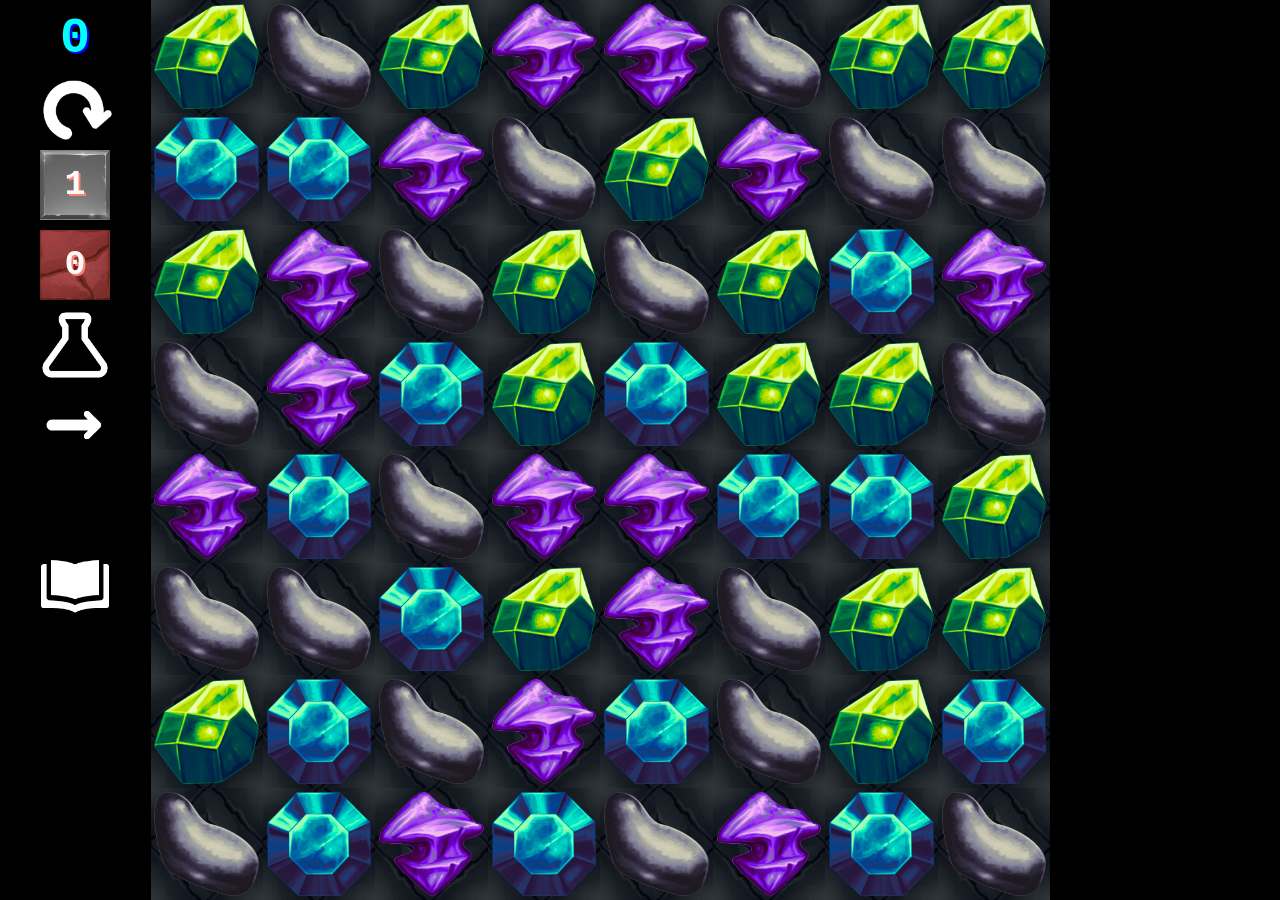
<file: index.html>
<!DOCTYPE html>
<html>
	<head>
		<meta charset="UTF-8">
		<meta name="viewport" content="width=device-width, initial-scale=1, shrink-to-fit=no">
		<link rel="stylesheet" href="style.css">
		<link rel="manifest" href="manifest.json">
		<link rel="icon" href="icon.png">
		<script src="field_lib.js"></script>
		<script src="cache_saver.js"></script>
	</head>
	<body ondragstart="return false;" ondrop="return false;">
		<div id="shield_field_was"></div>
		<div id="shield_field"></div>
		<div id="gems_field"></div>
		<div id="animation_field"></div>
		<div id="score"></div>
		<img id="restart_button" src="images/restart_button.png" onclick="restart_game()"></img>
		<div id="stone_counter"></div>
		<div id="shield_counter"></div>
		<img id="next_button" src="images/arrow_right.png" onclick="next_field()"></img>
		<img id="prev_button" src="images/arrow_left.png" onclick="prev_field()"></img>
		<img id="edit_button" src="images/edit_button.png" onclick="run_edit_mode()"></img>
		<img id="help_button" src="images/help_button.png" onclick="window.location.replace('help.html')"></img>
		<div id="edit_buttons_field">
			<img src="images/card_add.png" class="edit_buttons_field_img" onclick="edit_add_new()"></img>
			<img src="images/restart_button.png" class="edit_buttons_field_img" onclick="redo_editing()"></img>
			<img src="images/stone.jpg" class="edit_buttons_field_img stone" onclick="edit_selecting('stone')"></img>
			<img src="images/bomb.jpg" class="edit_buttons_field_img bomb" onclick="edit_selecting('bomb')"></img>
			<img src="images/empty.jpg" class="edit_buttons_field_img empty" onclick="edit_selecting('empty')"></img>
			<img src="images/gem.png" class="edit_buttons_field_img gem" onclick="edit_selecting('gem')"></img>
			<img src="images/ruby.png" class="edit_buttons_field_img -1" onclick="edit_selecting(-1)"></img>
			<img src="images/bonus_1.png" class="edit_buttons_field_img bonus_1" onclick="edit_selecting('bonus_1')"></img>
			<img src="images/bonus_2.png" class="edit_buttons_field_img bonus_2" onclick="edit_selecting('bonus_2')"></img>
			<img src="images/bonus_3.png" class="edit_buttons_field_img bonus_3" onclick="edit_selecting('bonus_3')"></img>
		</div>

		<script>
if ('serviceWorker' in navigator) {
  window.addEventListener('load', () => {
    navigator.serviceWorker.register('/ruby_power/cache_saver.js', { scope: '/ruby_power/' })
      .then((reg) => {
        console.log('[App] Service Worker успешно зарегистрирован. Scope:', reg.scope);
      })
      .catch((err) => {
        console.error('[App] КРИТИЧЕСКАЯ ОШИБКА РЕГИСТРАЦИИ:', err);
      });
  });
}
		</script>
	</body>
	<script src="animation_game.js"></script>
</html>
</file>
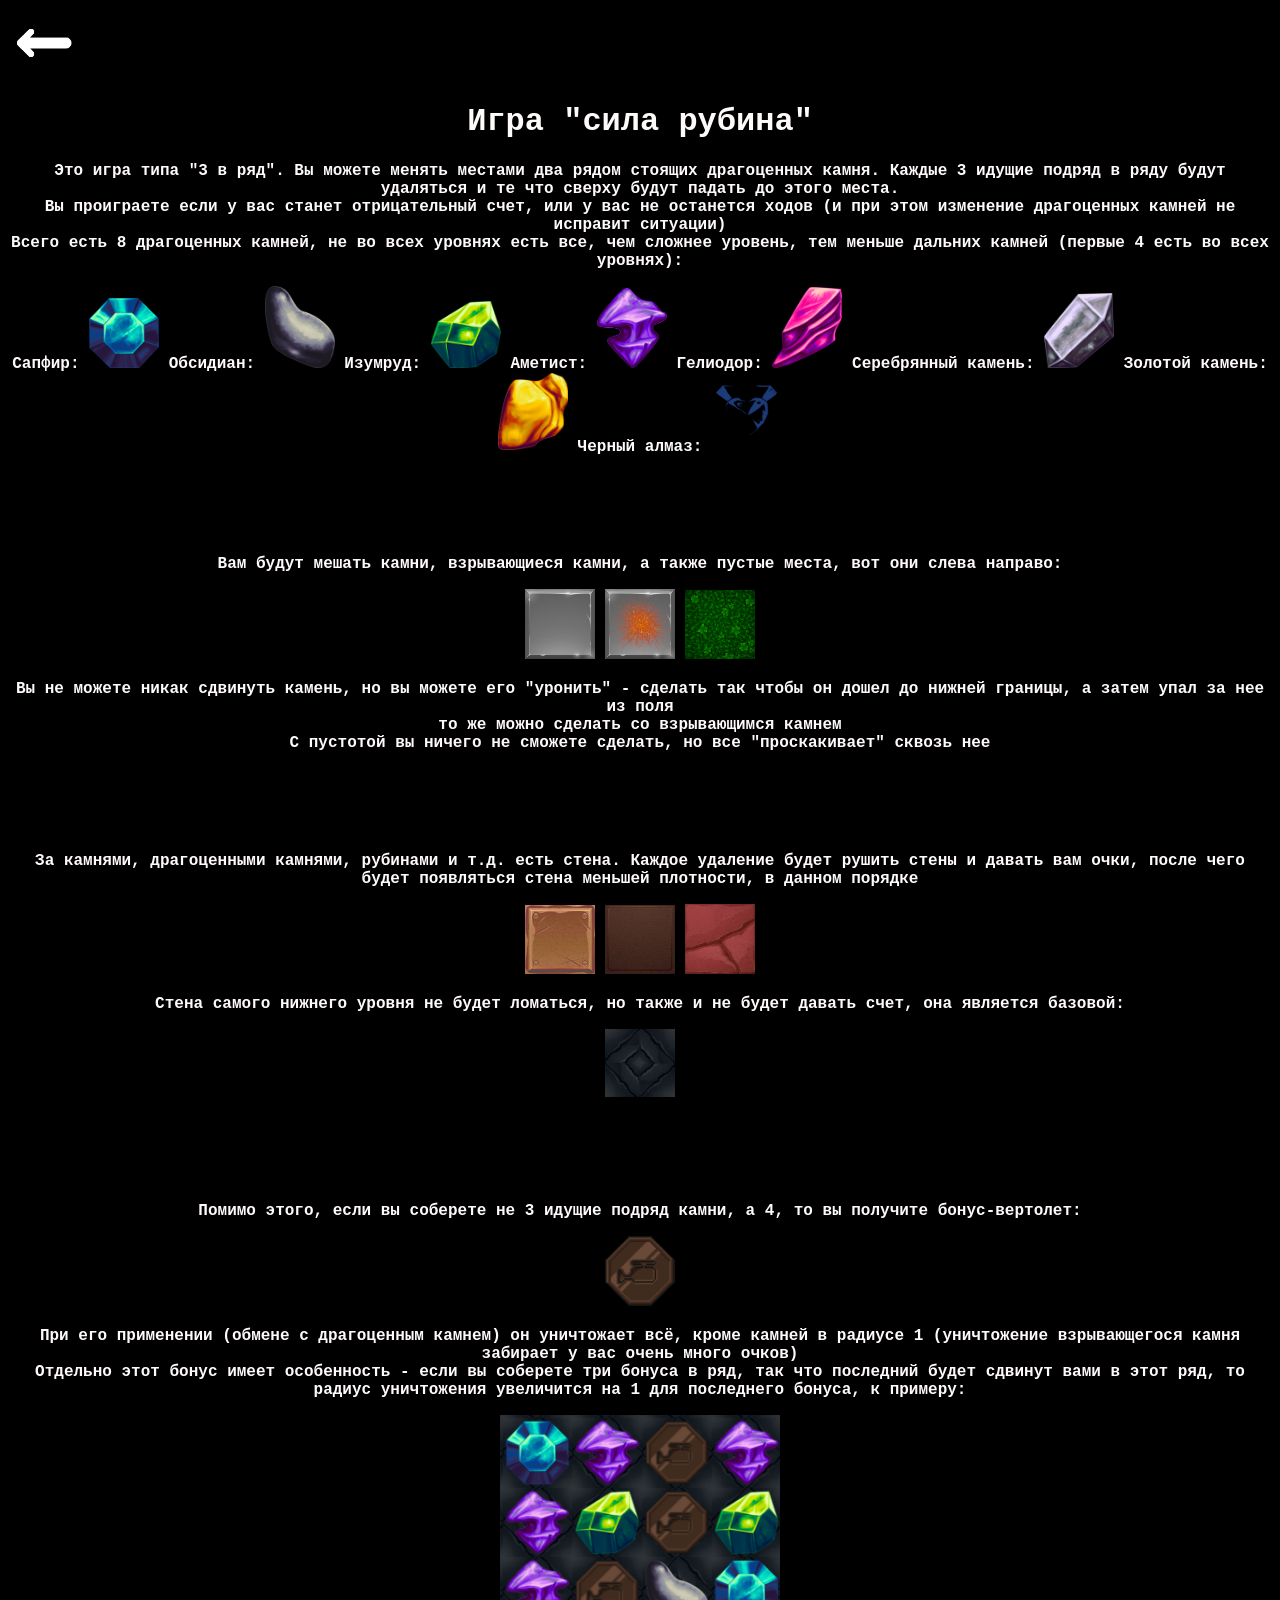
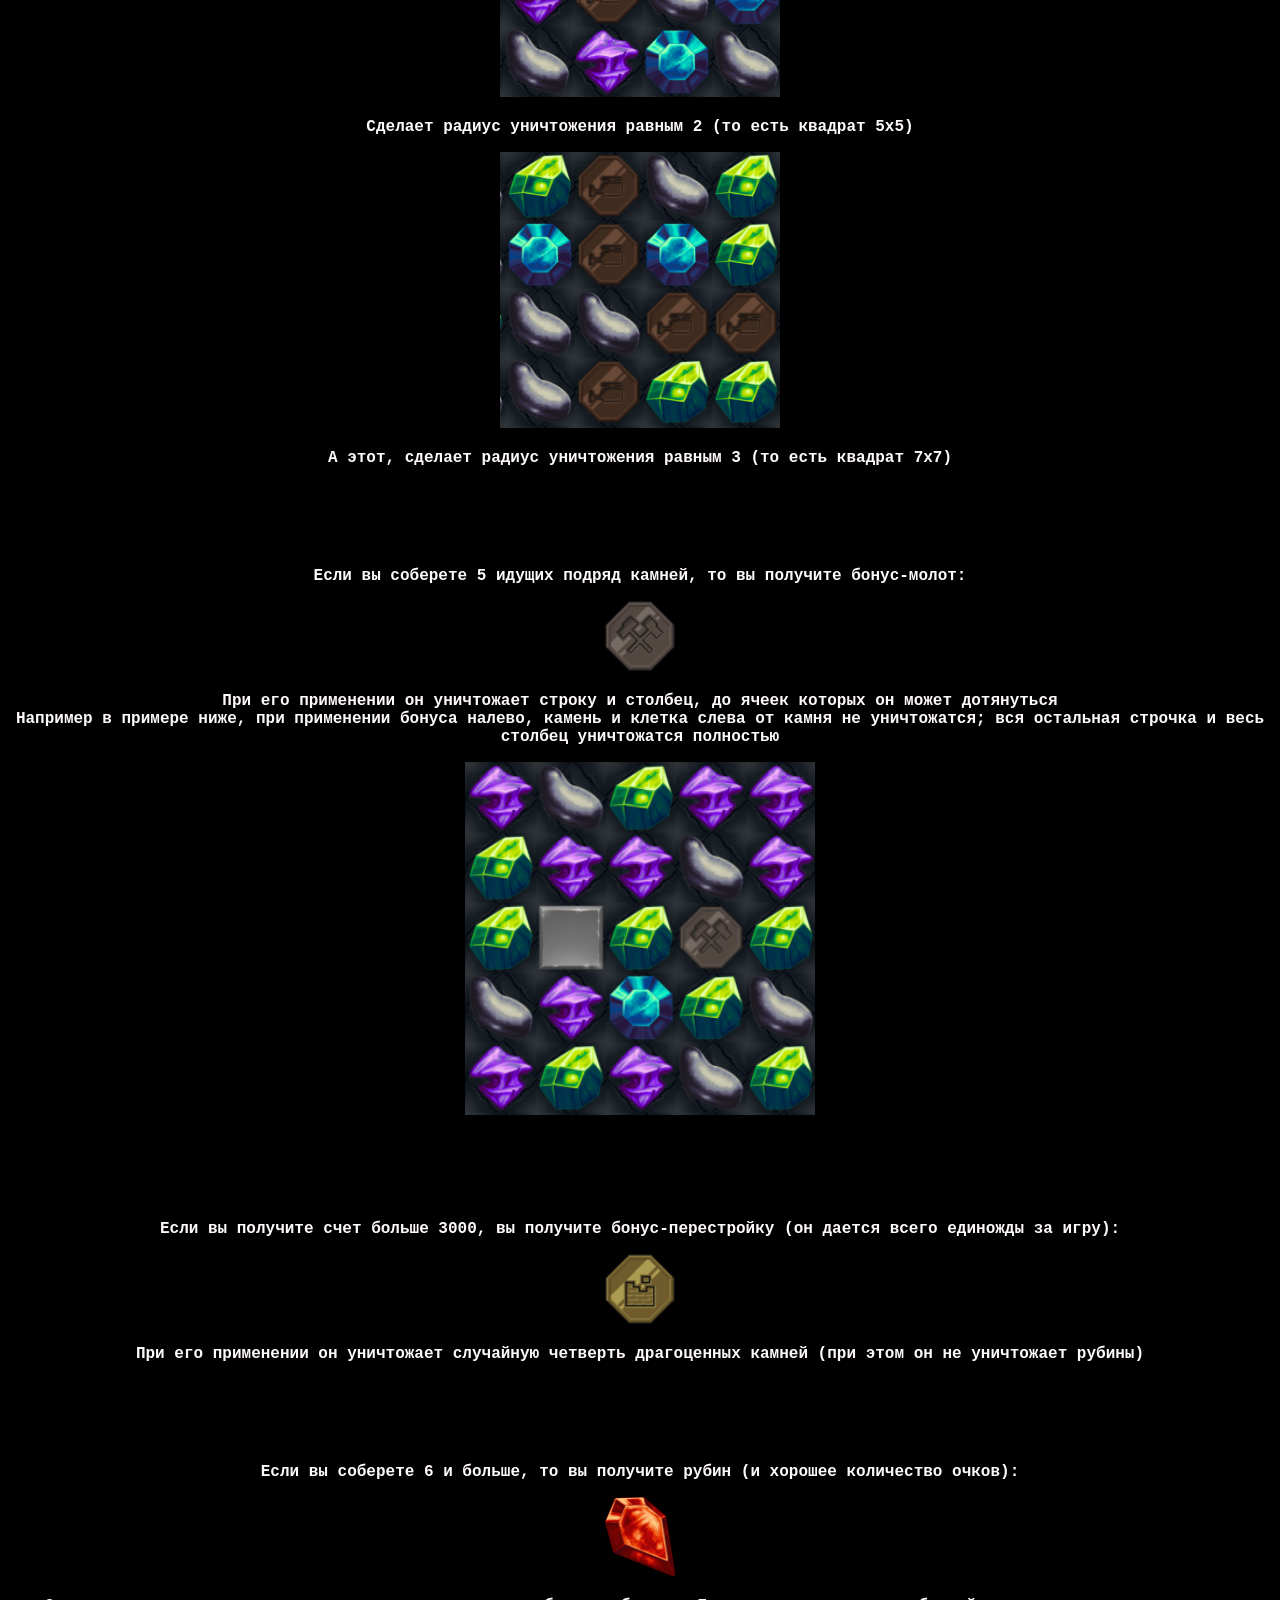
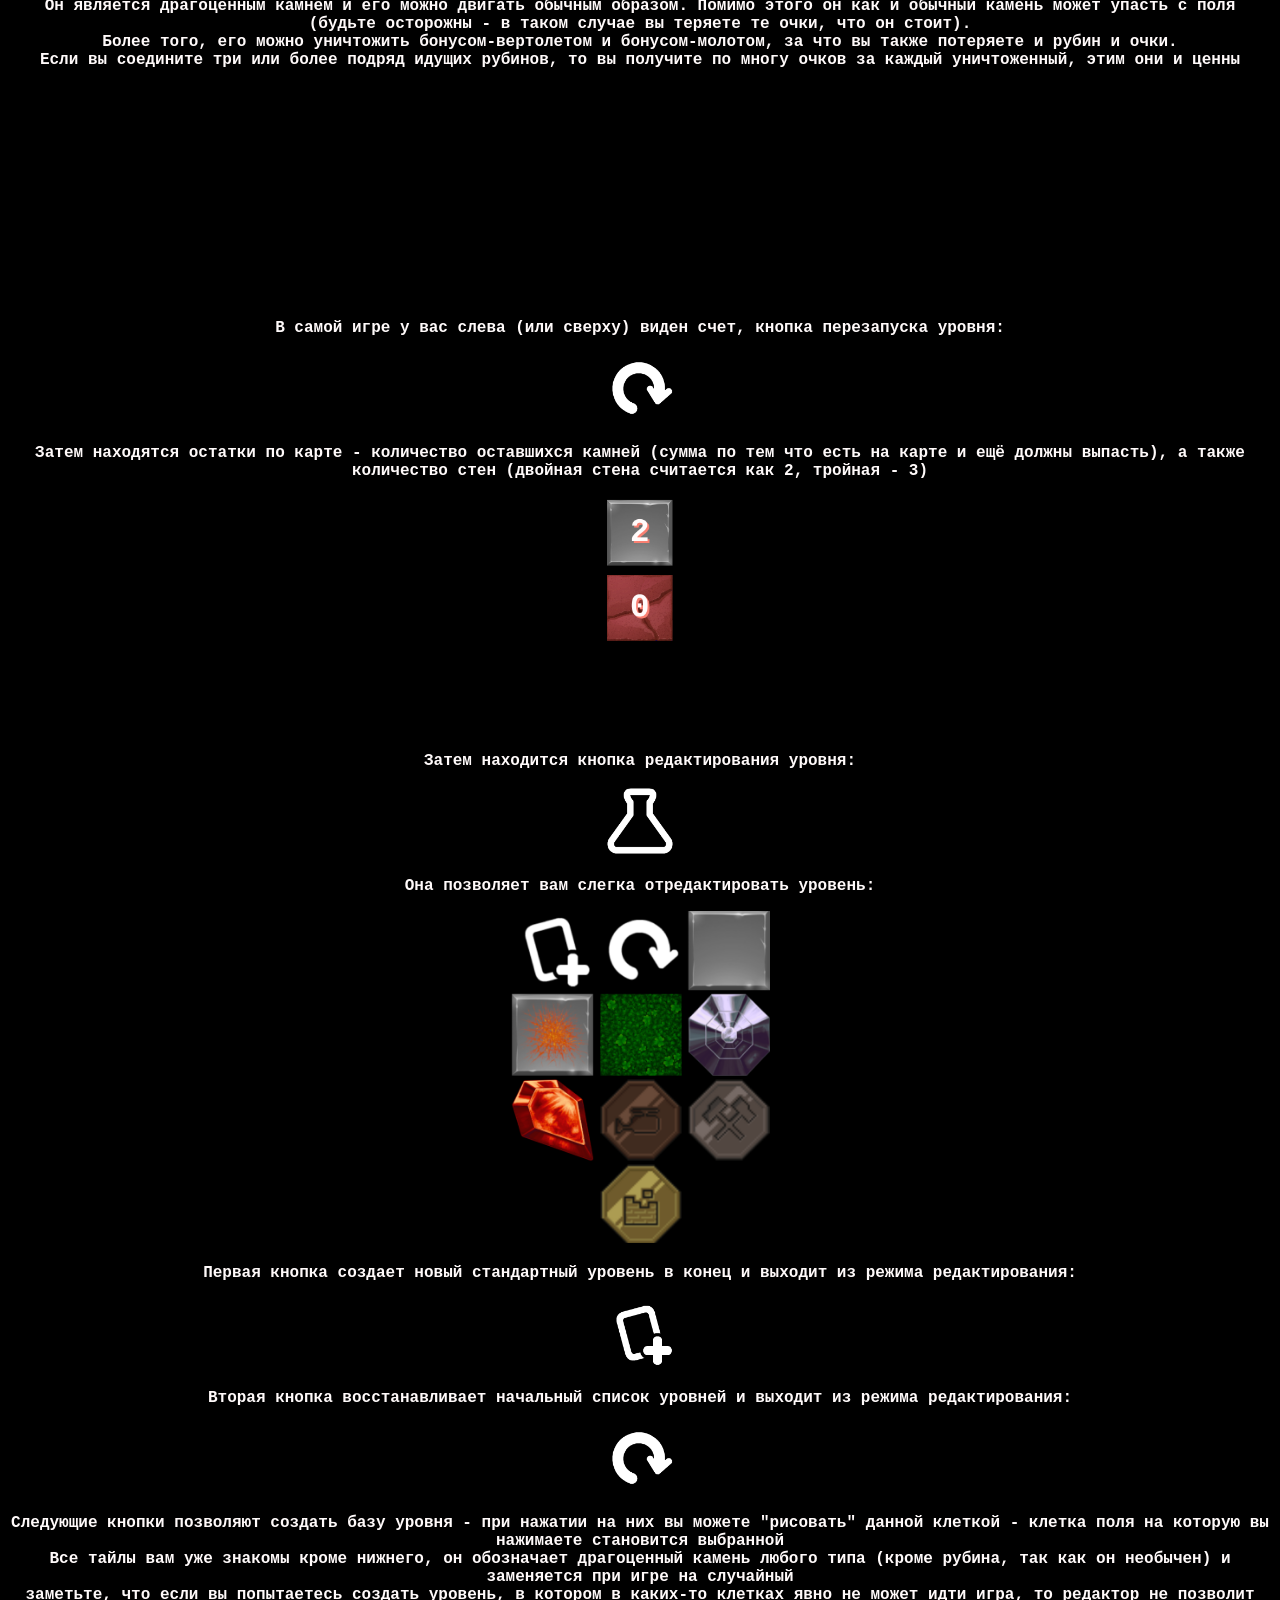
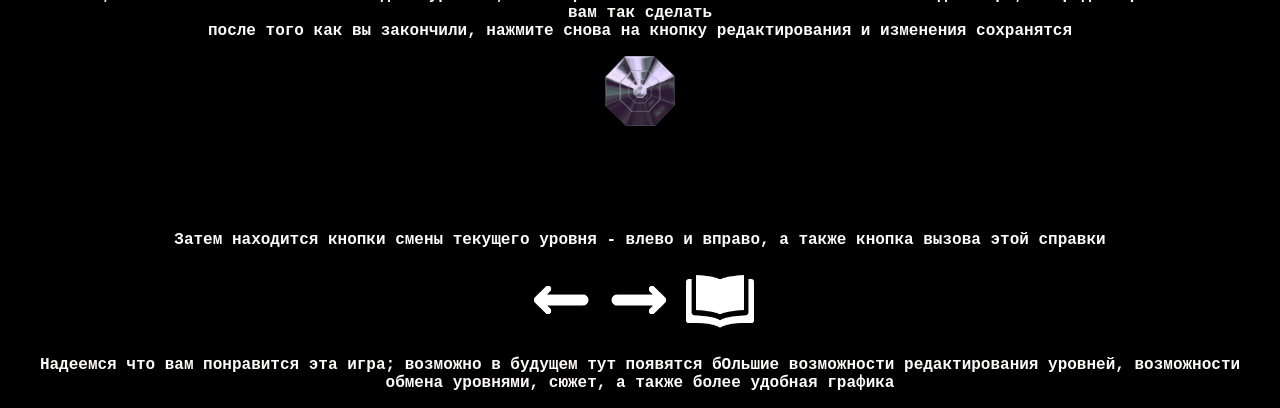
<file: help.html>
<!DOCTYPE html>
<html>
	<head>
		<meta charset="UTF-8">
		<meta name="viewport" content="width=device-width, initial-scale=1, shrink-to-fit=no">
		<link rel="stylesheet" href="style.css">
		<script src="cache_saver.js"></script>
    </head>
    <body>
        <img id="help_button" src="images/arrow_left.png" onclick="window.location.replace('/ruby_power/')" style="position: relative;"></img>
        <div style="position: relative;">
            <h1 style="color:snow;">Игра "сила рубина"</h1>
            <p style="color:snow;">Это игра типа "3 в ряд". Вы можете менять местами два рядом стоящих драгоценных камня. Каждые 3 идущие подряд в ряду будут удаляться и те что сверху будут падать до этого места. <br> Вы проиграете если у вас станет отрицательный счет, или у вас не останется ходов (и при этом изменение драгоценных камней не исправит ситуации) <br> Всего есть 8 драгоценных камней, не во всех уровнях есть все, чем сложнее уровень, тем меньше дальних камней (первые 4 есть во всех уровнях):</p>
            <b style="color:snow;">Сапфир:</b>
            <img src="images/gem0.png" style="position: relative; width: 70px;">
            <b style="color:snow;">Обсидиан:</b>
            <img src="images/gem1.png" style="position: relative; width: 70px;">
            <b style="color:snow;">Изумруд:</b>
            <img src="images/gem2.png" style="position: relative; width: 70px;">
            <b style="color:snow;">Аметист:</b>
            <img src="images/gem3.png" style="position: relative; width: 70px;">
            <b style="color:snow;">Гелиодор:</b>
            <img src="images/gem4.png" style="position: relative; width: 70px;">
            <b style="color:snow;">Серебрянный камень:</b>
            <img src="images/gem_silver.png" style="position: relative; width: 70px;">
            <b style="color:snow;">Золотой камень:</b>
            <img src="images/gem_gold.png" style="position: relative; width: 70px;">
            <b style="color:snow;">Черный алмаз:</b>
            <img src="images/gem_black_diamond.png" style="position: relative; width: 70px;">
            <p style="color:snow; margin-top: 100px;">Вам будут мешать камни, взрывающиеся камни, а также пустые места, вот они слева направо:</p>
            <img src="images/stone.jpg" style="position: relative; width: 70px;">
            <img src="images/bomb.jpg" style="position: relative; width: 70px;">
            <img src="images/empty.jpg" style="position: relative; width: 70px;">
            <p style="color:snow;">Вы не можете никак сдвинуть камень, но вы можете его "уронить" - сделать так чтобы он дошел до нижней границы, а затем упал за нее из поля <br> то же можно сделать со взрывающимся камнем <br> С пустотой вы ничего не сможете сделать, но все "проскакивает" сквозь нее</p>
            <p style="color:snow; margin-top: 100px;">За камнями, драгоценными камнями, рубинами и т.д. есть стена. Каждое удаление будет рушить стены и давать вам очки, после чего будет появляться стена меньшей плотности, в данном порядке</p>
            <img src="images/shield_3.jpg" style="position: relative; width: 70px;">
            <img src="images/shield_2.jpg" style="position: relative; width: 70px;">
            <img src="images/shield_1.jpg" style="position: relative; width: 70px;">
            <p style="color:snow;">Стена самого нижнего уровня не будет ломаться, но также и не будет давать счет, она является базовой:</p>
            <img src="images/shield_0.jpg" style="position: relative; width: 70px;">
            <p style="color:snow; margin-top: 100px;">Помимо этого, если вы соберете не 3 идущие подряд камни, а 4, то вы получите бонус-вертолет:</p>
            <img src="images/bonus_1.png" style="position: relative; width: 70px;">
            <p style="color:snow;">При его применении (обмене с драгоценным камнем) он уничтожает всё, кроме камней в радиусе 1 (уничтожение взрывающегося камня забирает у вас очень много очков) <br> Отдельно этот бонус имеет особенность - если вы соберете три бонуса в ряд, так что последний будет сдвинут вами в этот ряд, то радиус уничтожения увеличится на 1 для последнего бонуса, к примеру:</p>
            <img src="images/help/help_image_1.png" style="position: relative; width: 280px;">
            <p style="color:snow;">Сделает радиус уничтожения равным 2 (то есть квадрат 5x5)</p>
            <img src="images/help/help_image_2.png" style="position: relative; width: 280px;">
            <p style="color:snow;">А этот, сделает радиус уничтожения равным 3 (то есть квадрат 7x7)</p>
            <p style="color:snow; margin-top: 100px;">Если вы соберете 5 идущих подряд камней, то вы получите бонус-молот:</p>
            <img src="images/bonus_2.png" style="position: relative; width: 70px;">
            <p style="color:snow;">При его применении он уничтожает строку и столбец, до ячеек которых он может дотянуться <br> Например в примере ниже, при применении бонуса налево, камень и клетка слева от камня не уничтожатся; вся остальная строчка и весь столбец уничтожатся полностью</p>
            <img src="images/help/help_image_3.png" style="position: relative; width: 350px;">
            <p style="color:snow; margin-top: 100px;">Если вы получите счет больше 3000, вы получите бонус-перестройку (он дается всего единожды за игру):</p>
            <img src="images/bonus_3.png" style="position: relative; width: 70px;">
            <p style="color:snow;">При его применении он уничтожает случайную четверть драгоценных камней (при этом он не уничтожает рубины)</p>
            <p style="color:snow; margin-top: 100px;">Если вы соберете 6 и больше, то вы получите рубин (и хорошее количество очков):</p>
            <img src="images/ruby.png" style="position: relative; width: 70px;">
            <p style="color:snow;">Он является драгоценным камнем и его можно двигать обычным образом. Помимо этого он как и обычный камень может упасть с поля (будьте осторожны - в таком случае вы теряете те очки, что он стоит). <br> Более того, его можно уничтожить бонусом-вертолетом и бонусом-молотом, за что вы также потеряете и рубин и очки. <br> Если вы соедините три или более подряд идущих рубинов, то вы получите по многу очков за каждый уничтоженный, этим они и ценны</p>
        </div>
        <div style="position: relative; margin-top: 250px;">
            <p style="color:snow;">В самой игре у вас слева (или сверху) виден счет, кнопка перезапуска уровня:</p>
            <img src="images/restart_button.png" style="position: relative; width: 70px;">
            <p style="color:snow;">Затем находятся остатки по карте - количество оставшихся камней (сумма по тем что есть на карте и ещё должны выпасть), а также количество стен (двойная стена считается как 2, тройная - 3)</p>
            <img src="images/help/help_image_4.png" style="position: relative; width: 70px;">
            <p style="color:snow; margin-top: 100px;">Затем находится кнопка редактирования уровня:</p>
            <img src="images/edit_button.png" style="position: relative; width: 70px;">
            <p style="color:snow;">Она позволяет вам слегка отредактировать уровень:</p>
            <img src="images/help/help_image_5.png" style="position: relative; width: 260px;">
            <p style="color:snow;">Первая кнопка создает новый стандартный уровень в конец и выходит из режима редактирования:</p>
            <img src="images/card_add.png" style="position: relative; width: 70px;">
            <p style="color:snow;">Вторая кнопка восстанавливает начальный список уровней и выходит из режима редактирования:</p>
            <img src="images/restart_button.png" style="position: relative; width: 70px;">
			<p style="color:snow;">Следующие кнопки позволяют создать базу уровня - при нажатии на них вы можете "рисовать" данной клеткой - клетка поля на которую вы нажимаете становится выбранной <br> Все тайлы вам уже знакомы кроме нижнего, он обозначает драгоценный камень любого типа (кроме рубина, так как он необычен) и заменяется при игре на случайный <br> заметьте, что если вы попытаетесь создать уровень, в котором в каких-то клетках явно не может идти игра, то редактор не позволит вам так сделать<br> после того как вы закончили, нажмите снова на кнопку редактирования и изменения сохранятся</p>
            <img src="images/gem.png" style="position: relative; width: 70px;">
			<p style="color:snow; margin-top: 100px;">Затем находится кнопки смены текущего уровня - влево и вправо, а также кнопка вызова этой справки</p>
            <img src="images/arrow_left.png" style="position: relative; width: 70px;">
            <img src="images/arrow_right.png" style="position: relative; width: 70px;">
            <img src="images/help_button.png" style="position: relative; width: 70px;">
			<p style="color:snow;">Надеемся что вам понравится эта игра; возможно в будущем тут появятся бОльшие возможности редактирования уровней, возможности обмена уровнями, сюжет, а также более удобная графика</p>
        </div>
    </body>
</html>
</file>
<file: style.css>
@keyframes rotating {
	100% {transform: rotate(-360deg);}
}

body {
	background-color:black;
	color:snow;
}
div {
	position: fixed;
	transition: all 0.3s ease;
	font-family: 'Courier New', Courier, monospace;
	font-weight: bold;
	color: black;
	text-align: center;
	user-select: none;
}
img {
	position: fixed;
	transition: all 0.3s ease;
	user-select: none;
}

#score {
	width: 130px;
	height: 40px;
	top: 10px;
	left: 10px;
	color: cyan;
	font-variant-numeric: slashed-zero;
	text-shadow: blue 2px 2px;
}
#restart_button {
	width: 80px;
	height: 80px;
}
#next_button {
	width: 70px;
	height: 70px;
	opacity: 0;
}
#prev_button {
	width: 70px;
	height: 70px;
	opacity: 0;
}
#edit_button {
	width: 70px;
	height: 70px;
}
#help_button {
	width: 70px;
	height: 70px;
}
.edit_buttons_field_img {
	position: relative;
	opacity: 0;
}
#stone_counter {
	background-image: url("images/stone.jpg");
    background-size: contain;
	width: 70px;
	height: 70px;
	line-height: 70px;
	color:snow;
	text-shadow: salmon 2px 2px;
	font-size: 35px;
	opacity: 0;
}
#shield_counter {
	background-image: url("images/shield_1.jpg");
    background-size: contain;
	width: 70px;
	height: 70px;
	line-height: 70px;
	color: snow;
	text-shadow: salmon 2px 2px;
	font-size: 35px;
	opacity: 0;
}
</file>
